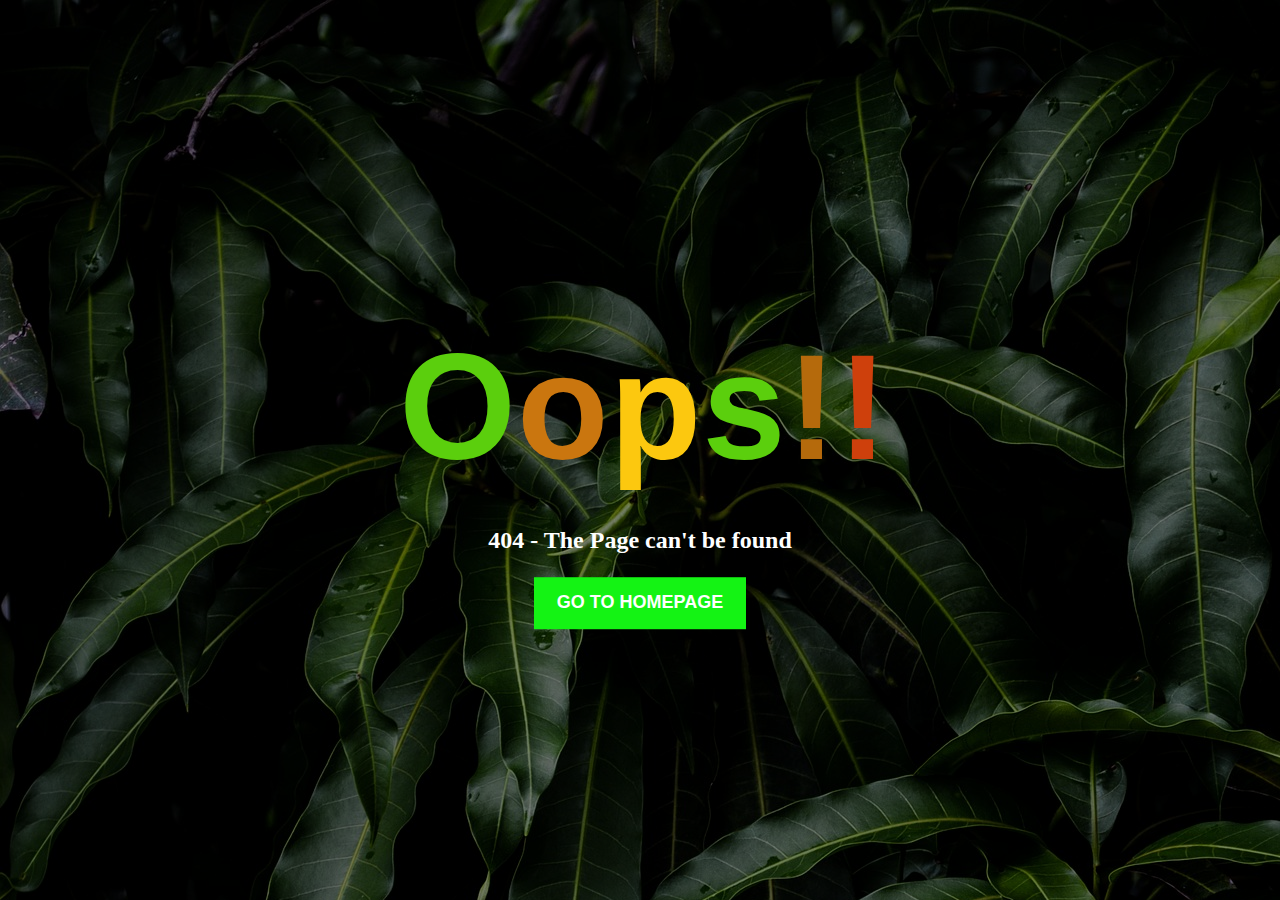
<file: templates/error404.html>
<head>
    <link type="text/css" rel="stylesheet" href="/static/css/error404.css" />
    <title>Pagina no encontrada!</title>
</head>

<body>

	<div id="notfound">
		<div class="notfound">
			<div>
                <h1> <span>O</span> 
                    <span>o</span>
                    <span>p</span>
                    <span>s</span>
                    <span>!</span>
                    <span>!</span>
                </h1>
				<h2>404 - The Page can't be found</h2>
			</div>
			<a href="/home">Go TO Homepage</a>
		</div>
	</div>

</body>

</html>
</file>
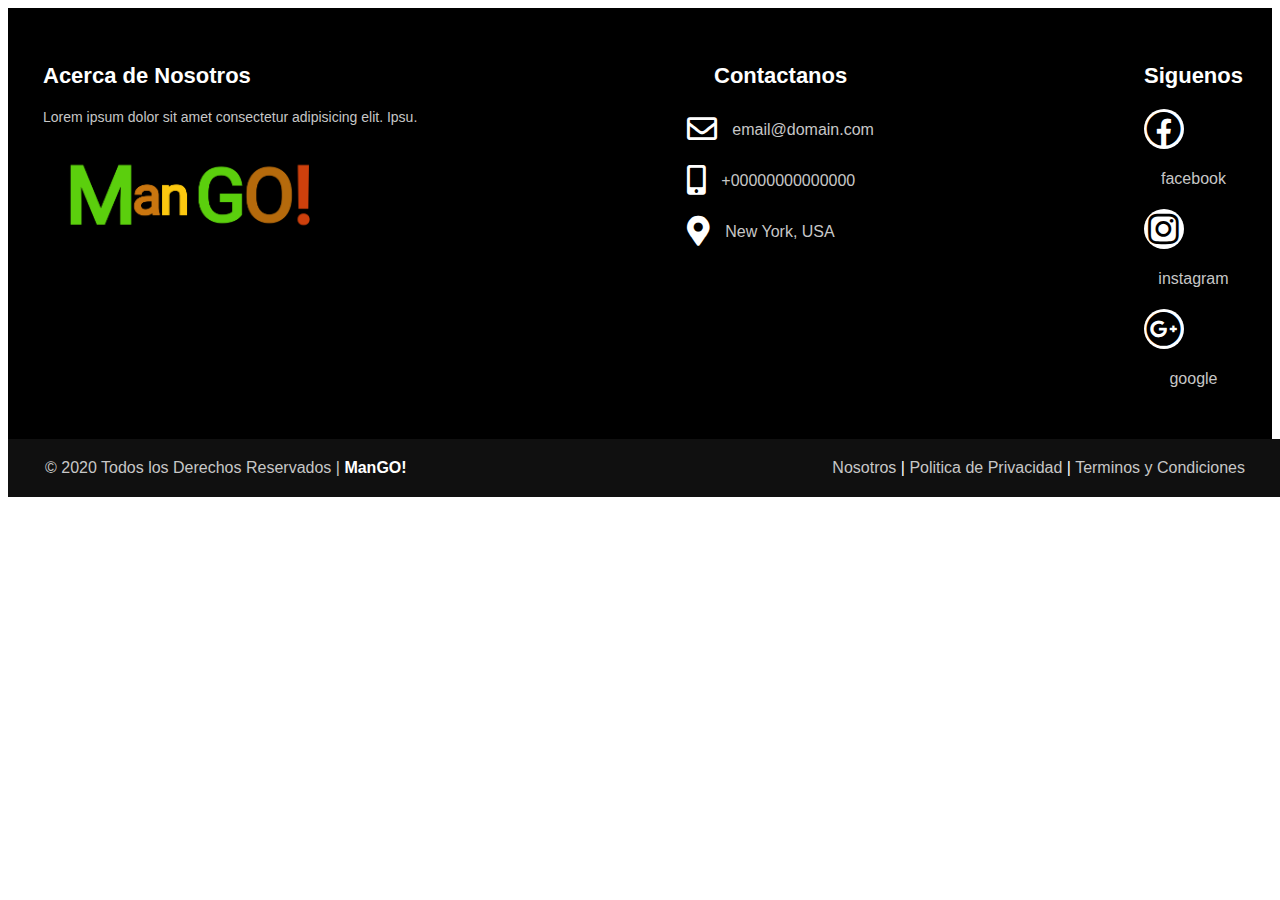
<file: templates/footerGO.html>
<!DOCTYPE html>
<html lang="en">
<head>
    <meta charset="UTF-8">
    <meta name="viewport" content="width=device-width, initial-scale=1.0">
    <title>Document</title>
    <link rel="stylesheet" href="/static/css/footer.css">
    <link rel="stylesheet" href="https://cdnjs.cloudflare.com/ajax/libs/font-awesome/5.11.2/css/all.css">
</head>
<body>
    <footer>
<div class="container-all-footer">
         <div class="container-body">
    <div class="colum1">
        
        <h1>Acerca de Nosotros</h1>
        <p>Lorem ipsum dolor sit amet consectetur adipisicing elit. Ipsu.</p>
        <a href="/"><img src="/static/img/nombre1.png" width="290px" height="80px" alt=""></a>
    </div>
    <div class="colum3">
        <h1>Contactanos</h1>
        <div class="row2">
            <i class="card-icon far fa-envelope"></i>
            <p>email@domain.com</p>
        </div>
        <div class="row2">
            <i class="card-icon fas fa-mobile-alt"></i>
            <p>+00000000000000</p>
        </div>
        <div class="row2">
            <i class="card-icon fas fa-map-marker-alt"></i>
            <p>New York, USA</p>
        </div>
    </div>

    <div class="colum2">
        <h1>Siguenos</h1>
        <div class="row">
           <i class="social-icon fab fa-facebook"></i>
           <p>facebook</p>
        </div>

        <div class="row">
            <i class="social-icon fab fa-instagram"></i>
            <p>instagram</p>
        </div>
        
        <div class="row">
            <i class="social-icon fab fa-google-plus"></i>
            <p>google</p>
        </div>
        
    </div>

  

         </div>
</div>

 <div class="container-footer">
        <div class="footer">
    <div class="copyright">
        &copy; 2020 Todos los Derechos Reservados | <a href="">ManGO!</a>  
    </div> 
    <div class="information">
        <a href="">Nosotros</a> | <a href="">Politica de Privacidad</a> | <a href="">Terminos y Condiciones</a>
    </div>
    </div>
    </div>

    </footer>
</body>
</html>
</file>
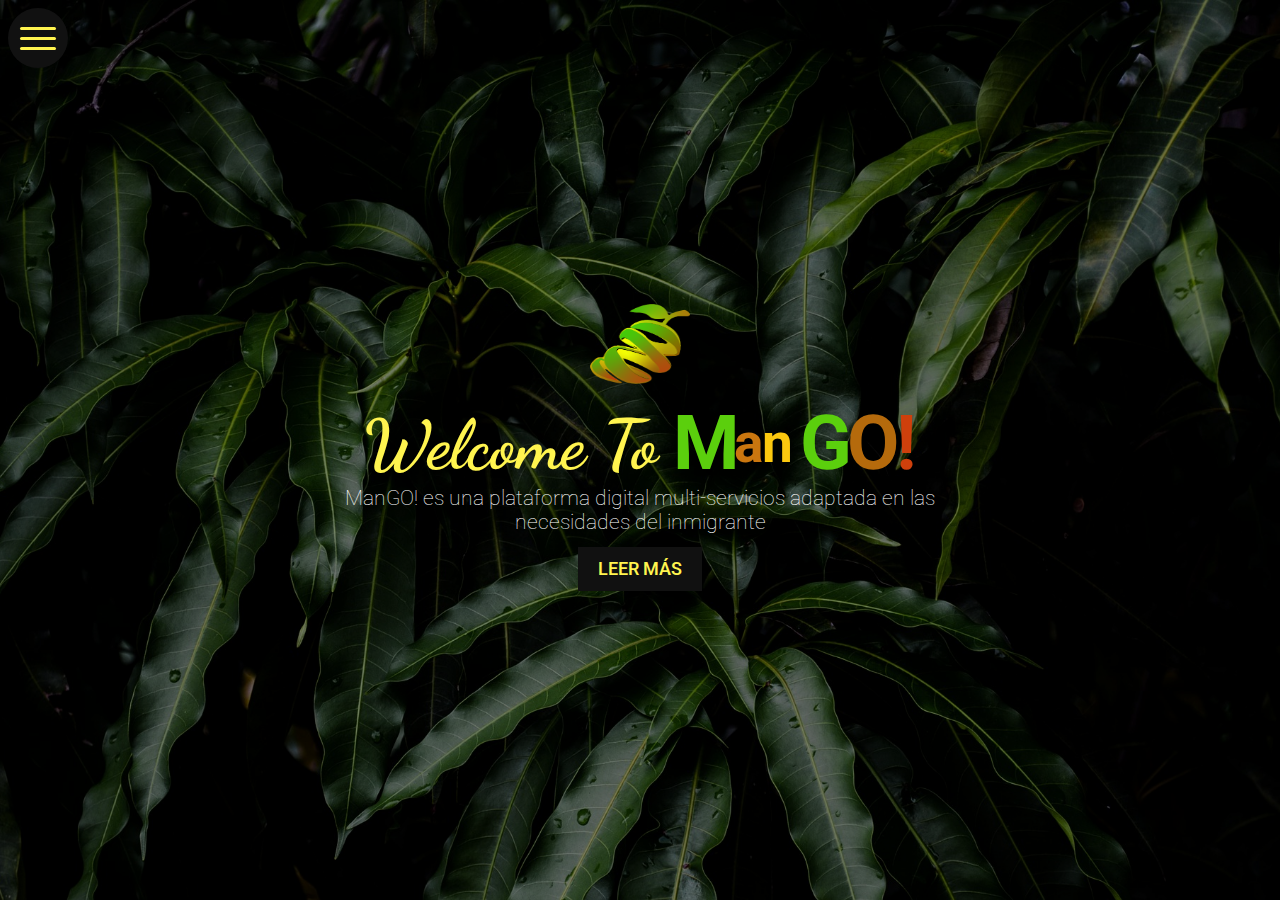
<file: templates/ManGO.html>
<!DOCTYPE html>
<html lang="en">
<head>
    <meta charset="UTF-8">
    <meta name="viewport" content="width=device-width, initial-scale=1.0">
    <meta http-equiv="X-UA-Compatible" content="ie=edge">
    <title>Welcome to ManGO!</title>
    <link rel="icon" href="/static/img/ManGOicono.ico">
    <link rel="stylesheet" type="text/css" href="/static/css/sidevarMenu2.css">
    <link rel="stylesheet" type="text/css" href="/static/css/sidevarMenu.css">
    <link href="https://fonts.googleapis.com/css?family=Dancing+Script|Roboto&display=swap" rel="stylesheet">
    <link href="https://fonts.googleapis.com/css?family=Anton&display=swap" rel="stylesheet">
</head>
<body>
    <div class="menu-container">
        <input type="checkbox" class="toggler">
        <div class="hamburger">
            <div></div>
        </div>
        <div class="menu">
            <div>
                <div>
                    <ul>
                        <li><a href="/home"><span>M</span>
                            <span>a</span>
                            <span>n</span>
                            <span>G</span>
                            <span>O</span>
                            <span>!</span></a></li>
                        <li><a href="/home">Home</a></li>
                    <li><a href="/services">Servicios</a></li>
                        <li><a href="/about">Nosotros</a></li>
                        <li><a href="#">Contactanos</a></li>
                        <li><a href="/register">Registrate!</a></li>
                    </ul>
                </div>
            </div>
        </div>
    </div>
    <div class="container">
        <div class="content">
            <a href="/home" class="brand-logo"><img class="animation" src="/static/img/ManGO.png" width="100" height="80" alt=""></a>
            <h1>Welcome To
                <span>M</span>
                <span>a</span>
                <span>n</span>
                <span>G</span>
                <span>O</span>
                <span>!</span>
            </h1>
            <p> ManGO! es una plataforma digital multi-servicios adaptada en las necesidades del inmigrante  </p>
            <a href="#" class="btn">leer más</a> 
        </div>
    </div>
</body>
</html>
</file>
<file: static/css/error404.css>
* {
    -webkit-box-sizing: border-box;
            box-sizing: border-box;
  }
  
  body {
    padding: 0;
    margin: 0;
    background: url("/static/img/mangohojas.jpg") no-repeat;
  }
  body:before{
    content: '';
    position: absolute;
    top: 0;
    left: 0;
    width: 100%;
    height: 100%;
    background-color: rgba(0, 0, 0, 0.4);
  }
  
  h1 span{
    font-size: 150px;
    display: inline-block;
    font-family: "Roboto", sans-serif ;
    letter-spacing: -7px ;
    font-weight: 700;
    padding: 10px 0;
    margin: 0;
    margin-bottom: -20px;
}
span:nth-child(1)
{
color: rgb(91, 207, 13);

}
span:nth-child(2)
{
color:   rgb(202, 118, 15);

}
span:nth-child(3)
{
   color:  rgb(252, 200, 15);
  
   
}
span:nth-child(4)
{
    color: rgb(91, 207, 13);
   
}
span:nth-child(5)
{
    color: rgb(181, 106, 12);
   
}
span:nth-child(6)
{
color: rgb(206, 64, 12);
}
  
  #notfound {
    position: relative;
    height: 100vh;
  }
  
  #notfound .notfound {
    position: absolute;
    left: 50%;
    top: 50%;
    -webkit-transform: translate(-50%, -50%);
        -ms-transform: translate(-50%, -50%);
            transform: translate(-50%, -50%);
  }
  
  .notfound {
    max-width: 520px;
    width: 100%;
    line-height: 1.4;
    text-align: center;
  }
  
  .notfound .notfound-404 {
    position: relative;
    height: 200px;
    margin: 0px auto 20px;
    z-index: -1;
  }
  
  .notfound .notfound-404 h1 {
    font-family: 'Montserrat', sans-serif;
    font-size: 236px;
    font-weight: 200;
    margin: 0px;
    color: #211b19;
    text-transform: uppercase;
    position: absolute;
    left: 50%;
    top: 50%;
    -webkit-transform: translate(-50%, -50%);
        -ms-transform: translate(-50%, -50%);
            transform: translate(-50%, -50%);
  }
  h2 
  {
    color: #fff;
  }
  
  .notfound a {
    font-family: 'Montserrat', sans-serif;
    display: inline-block;
    font-weight: 700;
    text-decoration: none;
    color: #fff;
    text-transform: uppercase;
    padding: 13px 23px;
    background: #14f314;
    font-size: 18px;
    -webkit-transition: 0.2s all;
    transition: 0.2s all;
  }
  
  .notfound a:hover {
    color: #14f314;
    background: #211b19;
  }
  
  @media only screen and (max-width: 767px) {
    .notfound .notfound-404 h1 {
      font-size: 148px;
    }
  }
  
  @media only screen and (max-width: 480px) {
    .notfound .notfound-404 {
      height: 148px;
      margin: 0px auto 10px;
    }
    .notfound .notfound-404 h1 {
      font-size: 86px;
    }
    .notfound .notfound-404 h2 {
      font-size: 16px;
    }
    .notfound a {
      padding: 7px 15px;
      font-size: 14px;
    }
  }
</file>
<file: static/css/footer.css>
footer{
    width: 100%;
    background: #000000;
    color: white;
    margin: 0px;
    padding: 0px;
    box-sizing: border-box;
    font-family: sans-serif;
    
}
.container-all-footer{
    width: 100%;
    max-width: 1200px;
    margin: auto;
    padding: 35px;
   

}
.container-body{
    display: flex;
    justify-content: space-between;
}
.colum1{
    max-width: 400px;
}
.colum1 h1{
    font-size: 22px;
    margin-top: 20px;
}
.colum1 p{
    font-size: 14px;
    color: #c7c7c7;
    margin-top: 20px;
}
.colum1 img {
    justify-content: center;
    text-align: center;
    display: flex;
    margin: 30px 0px 20px 0px;
}
.colum2{
    max-width: 400px;
}
.colum2 h1{
    font-size: 22px;
    text-align: center;
    margin-top: 20px;
}
.row1{
    display: inline-block;
    margin-top: 40px;
    text-align: center;
    margin-left: 10px;
}
.colum2 p{
    text-align: center;
    color: #c7c7c7;
}
.colum3{
    max-width: 400px;
}
.colum3 h1
{
    font-size: 22px;
    text-align: center;
    margin: 20px 0px 25px 0px;
}

.row2{
    margin-top: 0px;
    display: flex;
    margin: 10px 0px 0px 0px;
    text-align: center;
    
}
.row2 p{
    margin-left: 15px;
    color: #c7c7c7;
    max-width: 150px;
    text-align: center;
    margin-top: 7px;

}
.card-icon
{
    font-size: 30px;
    display: flex;
    
}
/* .row2 p:hover{
    transform: scale(1.2);
    transition: 0.3s linear;
} */
.social-icon
{
    font-size: 35px;
    background: #ffffff;
    color: #000000;
    width: 40px;
    height: 40px;
    margin: 5px;
    text-align: center;
    line-height: 40px !important;
    border-radius: 50%;
    margin-left: 0px;
    transition: 0.3s linear;
}
.row1:hover .fa-facebook
{
background: none;
color: #1e439b;
transform: scale(1.3);
}
.row1:hover .fa-instagram
{
background: none;
color: #C536A4;
transform: scale(1.3);
}

.row1:hover .fa-youtube
{
background: none;
color: red;
transform: scale(1.3);
}
/* .row1 .fa-facebook{
    color: #1e439b;
}
.row1 .fa-instagram{
    color: #C536A4;
}*/
.row1 .fa-youtube{
    font-size: 30px;
    
} 

.row1 > p
{
    margin-top: 15px;
    font-weight: 300;
    max-height: 0;
    text-align: center;
    color: #c7c7c7;
    opacity: 0;
    transition: 0.3s linear;
}

.row1:hover p
{
    max-height: 40px;
    text-align: center;
    opacity: 1;
}


.footer{
    
    display: flex;
    justify-content: space-between;
    padding: 15px;
    max-width: 1200px;
    margin: auto;
}
.container-footer
{
    width: 100%;
    background: #101010;
    padding: 5px;
    
}
.copyright{
    color: #c7c7c7
}
.copyright a{
    color: white;
    text-decoration: none;
    font-weight: bold;
}
.information a{
    text-decoration: none;
    color: #c7c7c7;
    transition: 0.3s linear;
}
.information a:hover{
    color: #ffffff;
}
@media screen and (max-width: 1100px)
{

.container-body{
    flex-wrap: wrap;
}
.colum1{
    width: 100%;
}
.colum2,
.colum3{
    margin-top: 40px;}
</file>
<file: static/css/sidevarMenu2.css>
*{
    padding: 0;
    margin: 0;
    box-sizing: border-box;
}
body
{
    font-family: "Roboto", sans-serif;
    overflow: hidden;
}
.container{
    height: 100vh;
    width: 100vw;
    background: url("/static/img/mangohojas.jpg") no-repeat;
    background-size: cover;
    background-position: 50% 30%;
    display: flex;
    justify-content: center;
    align-items: center;
    text-align: center;

}
.container:before{
    content: '';
    position: absolute;
    top: 0;
    left: 0;
    width: 100%;
    height: 100%;
    background-color: rgba(0, 0, 0, 0.4);
}
.brand-logo
{
    display: block;
    margin-top: 10px;
    color: rgba(0, 0, 0,1.8);
    position: relative;
    bottom: 15px;
}
.brand-logo:hover{
    transform: scale(1.2);
transition: 0.75s;

} 
.animation{
    animation-name: corazon;
    animation-duration: .7s;
    animation-timing-function: linear;
    animation-iteration-count: infinite;
    animation-direction: alternate;
}
@keyframes corazon{

    from{

        transform: scale(1)
    }
    to{
        transform: scale(1.1)
    }
}
.content{
    max-width: 700px;
    padding: 2rem;
    position: relative;
    z-index: 1;
}
.content h1{
    font-size: 4.3rem;
    margin-bottom: 0.8rem;
    color: #fff44f;
    font-family: "Dancing Script", cursive;
    display: inline;
}
.content p
{
    color: #fff;
    font-size: 1.3rem;
    font-weight: 100;
}
.btn{
    padding: 0.75rem 1.25rem;
    margin-top: .8rem;
    font-size: 1.1rem;
    font-weight: 550;
    color: #fff44f;
    background-color: #111;
    text-decoration: none;
    text-transform: uppercase;
    display: inline-block;
    transition: .3s;
}
.btn:hover{
    opacity: 0.8;
}
/* Nombre */

span{
    display: table-cell;
    font-family: "Roboto", sans-serif;
    /* font-family: 'Anton', sans-serif;
     */

}

span:nth-child(1)
{
    color: rgb(91, 207, 13);
    transform: scale(1.1);
    letter-spacing: -5px;
}
span:nth-child(2)
{
    color: rgb(202, 118, 15);
    transform: scale(0.8);
    letter-spacing: -10px;
}
span:nth-child(3)
{
    color: rgb(252, 200, 15);
    transform: scale(0.8);
    letter-spacing: 5px;
}
span:nth-child(4)
{
    color: rgb(91, 207, 13);
    transform: scale(1.1);
}
span:nth-child(5)
{
    color: rgb(181, 106, 12);
    transform: scale(1.1);
}
span:nth-child(6)
{
color: rgb(206, 64, 12);
transform: scale(1.1);
}
</file>
<file: static/css/sidevarMenu.css>
.menu-container{
    position: fixed;
    top: 0;
    left: 0;
    z-index: 2;

}
.toggler{
    position: absolute;
    top: 0.5rem;
    left: 0.5rem;
    width: 60px;
    height: 60px;
    border-radius: 50%;
    opacity: 0;
    z-index: 3;
    cursor: pointer;
}
.hamburger{
    position: absolute;
    top: 0.5rem;
    left: 0.5rem;
    width: 60px;
    height: 60px;
    border-radius: 50%;
    background-color: #111;
    display: flex;
    justify-content: center;
    align-items: center;
    z-index: 2;
}
.hamburger>div{
    position: absolute;
    width: 60%;
    height: 3px;
    border-radius: 1.5px;
    background-color: #fff44f;
    transition: .4s;

}

.hamburger>div:before, .hamburger>div:after{
    content: '';
    position: absolute;
    width: 100%;
    height: 3px;
    border-radius: 1.5px;
    background-color: #fff44f;
    
}
.hamburger>div:before{
    top: -10px;
}
.hamburger>div:after{
    top: 10px;
}
.toggler:checked + .hamburger>div{
    transform: rotate(135deg);
}
.toggler:checked:hover + .hamburger>div{
    transform: rotate(225deg);
}


.toggler:checked + .hamburger>div:after, .toggler:checked + .hamburger>div:before{
    transform: rotate(90deg);
    top: 0;
}

.toggler:checked ~ .menu{
    visibility: visible;
}
.toggler:checked ~ .menu > div{
    transform: translateX(-50%) translateY(-50%);
}
.toggler:checked ~ .menu > div > div{
    opacity: 1;
}

.menu{
    position: fixed;
    top: 0;
    left: 0;
    width: 100vw;
    height: 100vh;
    visibility: hidden;
    transition: .6s;
}
.menu > div{
    position: absolute;
  width: 1600px;
  height: 1600px;
  border-radius: 50%;
  top: 50%;
  left: 50%;
  transform: translateX(-150%) translateY(-50%);
  background-color: rgba(0, 0, 0, 0.9);
  transition: .6s;
  display: flex;
  justify-content: center;
  align-items:  center;

}
.menu > div > div{
    max-width: 90vw;
    max-height: 100vh;
    display: flex;
    justify-content: center;
    align-items:  center;
    text-align: center;
    opacity: 0;
}

.menu > div > div > ul > li{
    list-style: '';
}
.menu > div > div > ul > li > a > span 
{
 justify-content: center;
 text-align: center;
 font-size: 43px;
 text-transform: none;
}
.menu > div > div > ul > li > a{
    text-decoration: none;
    margin: .5rem;
    display: inline-block;
    font-size: 1.2rem;
    font-weight: 550;
    text-transform: uppercase;
    color: #fff;
    transition: .3s;
}

.menu > div > div > ul > li > a:hover{
    color: #fff44f;
}
</file>
